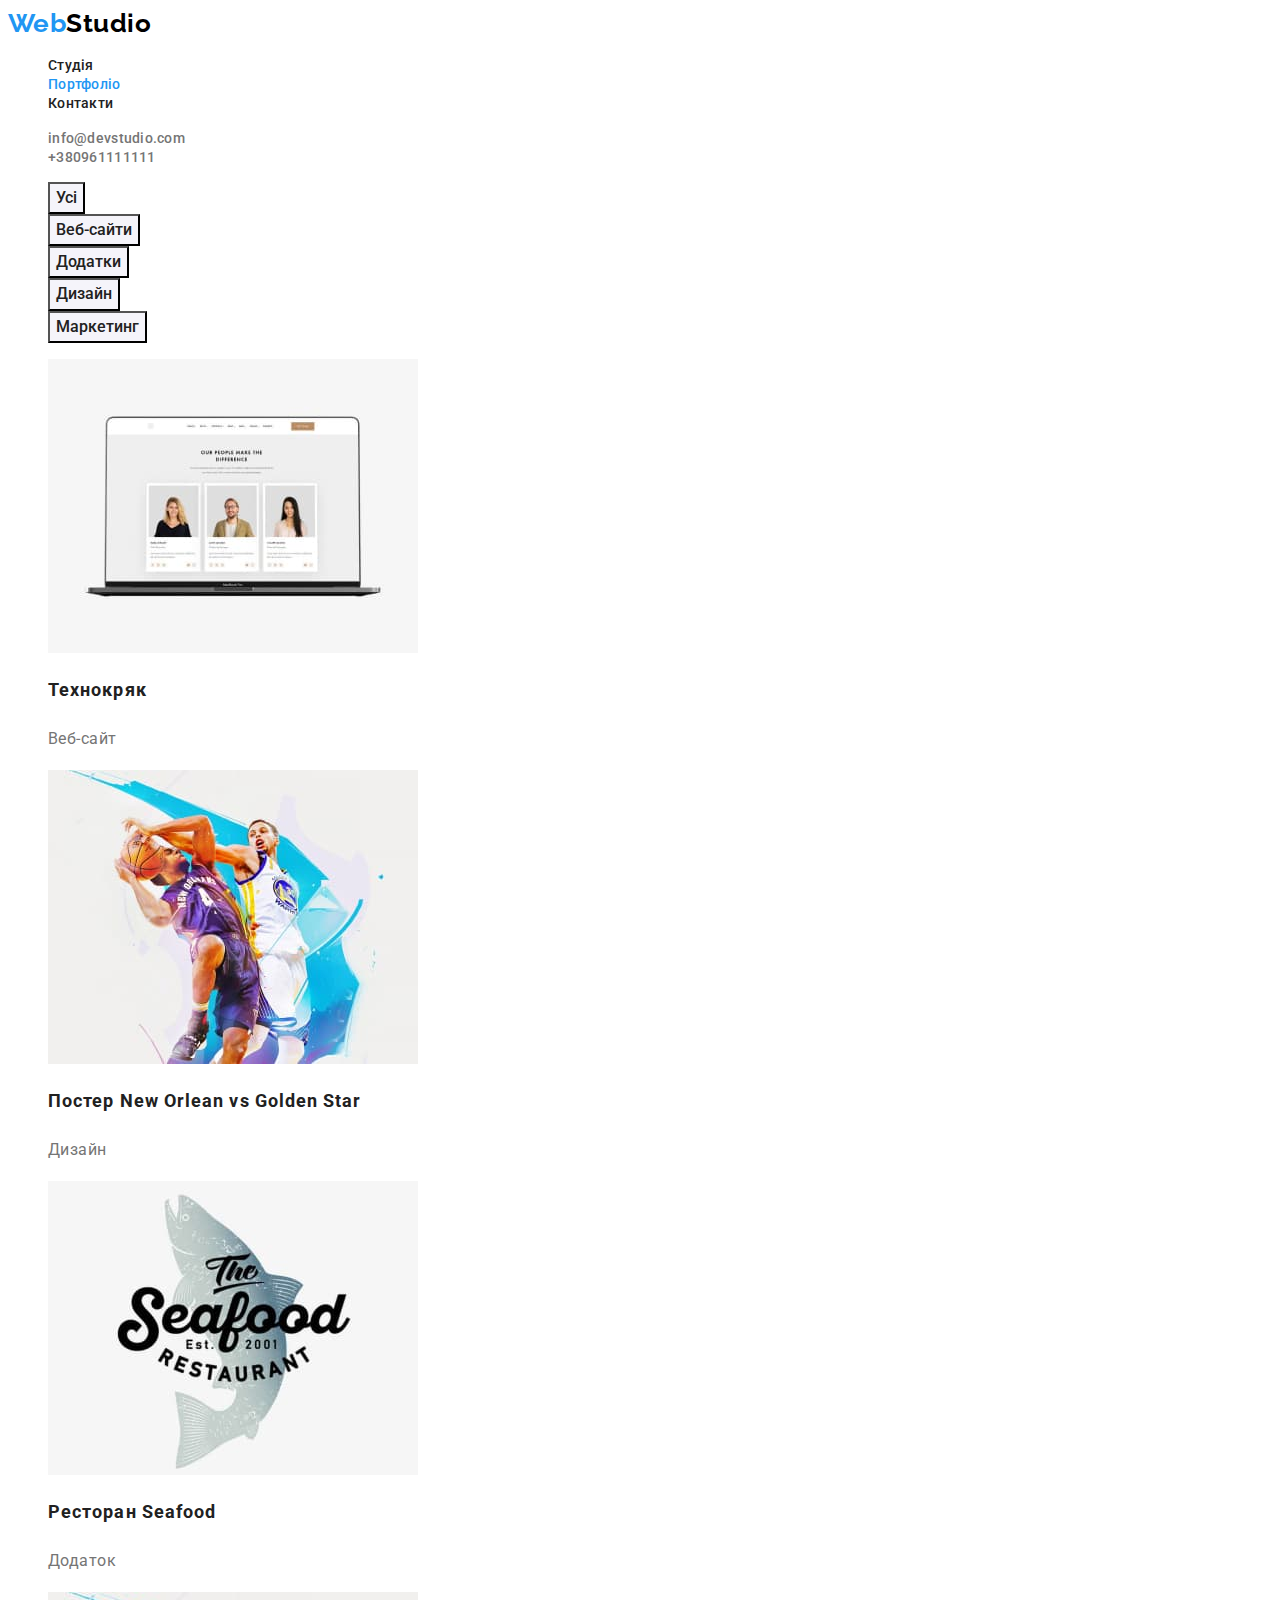
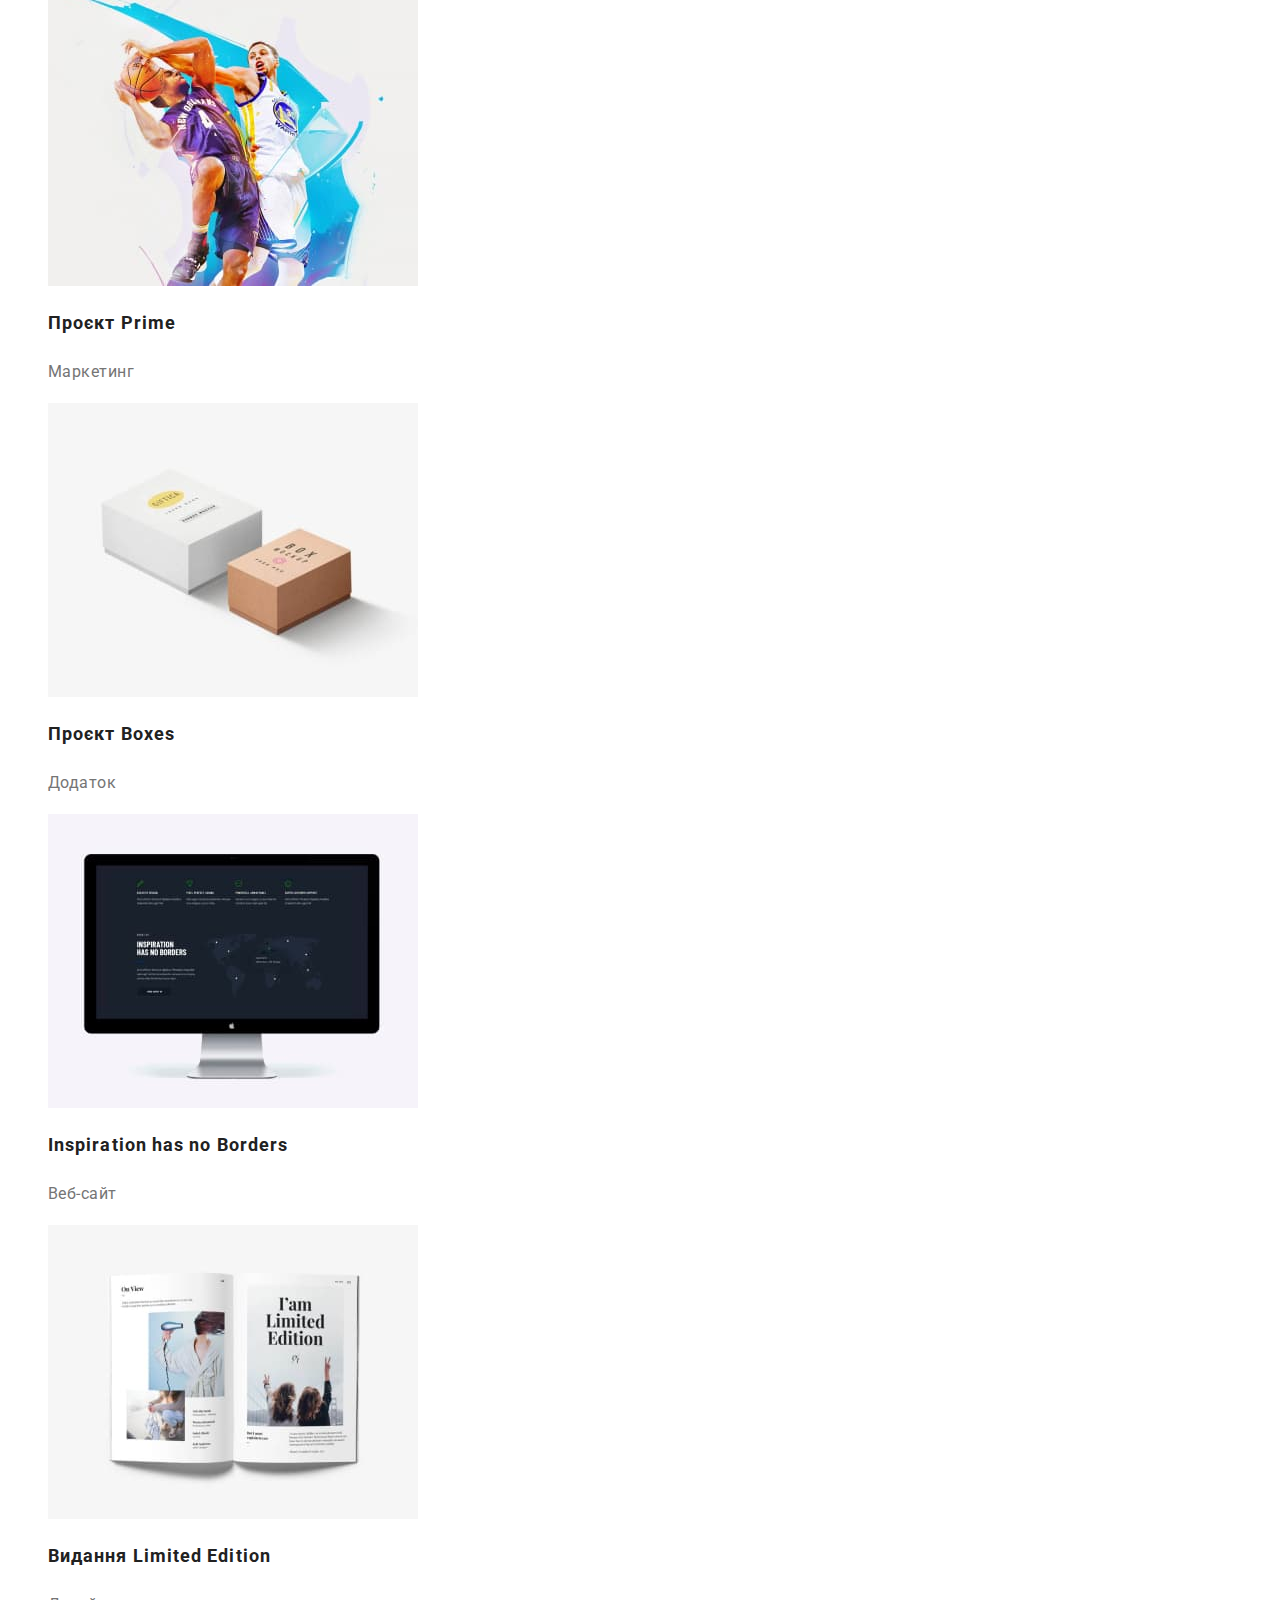
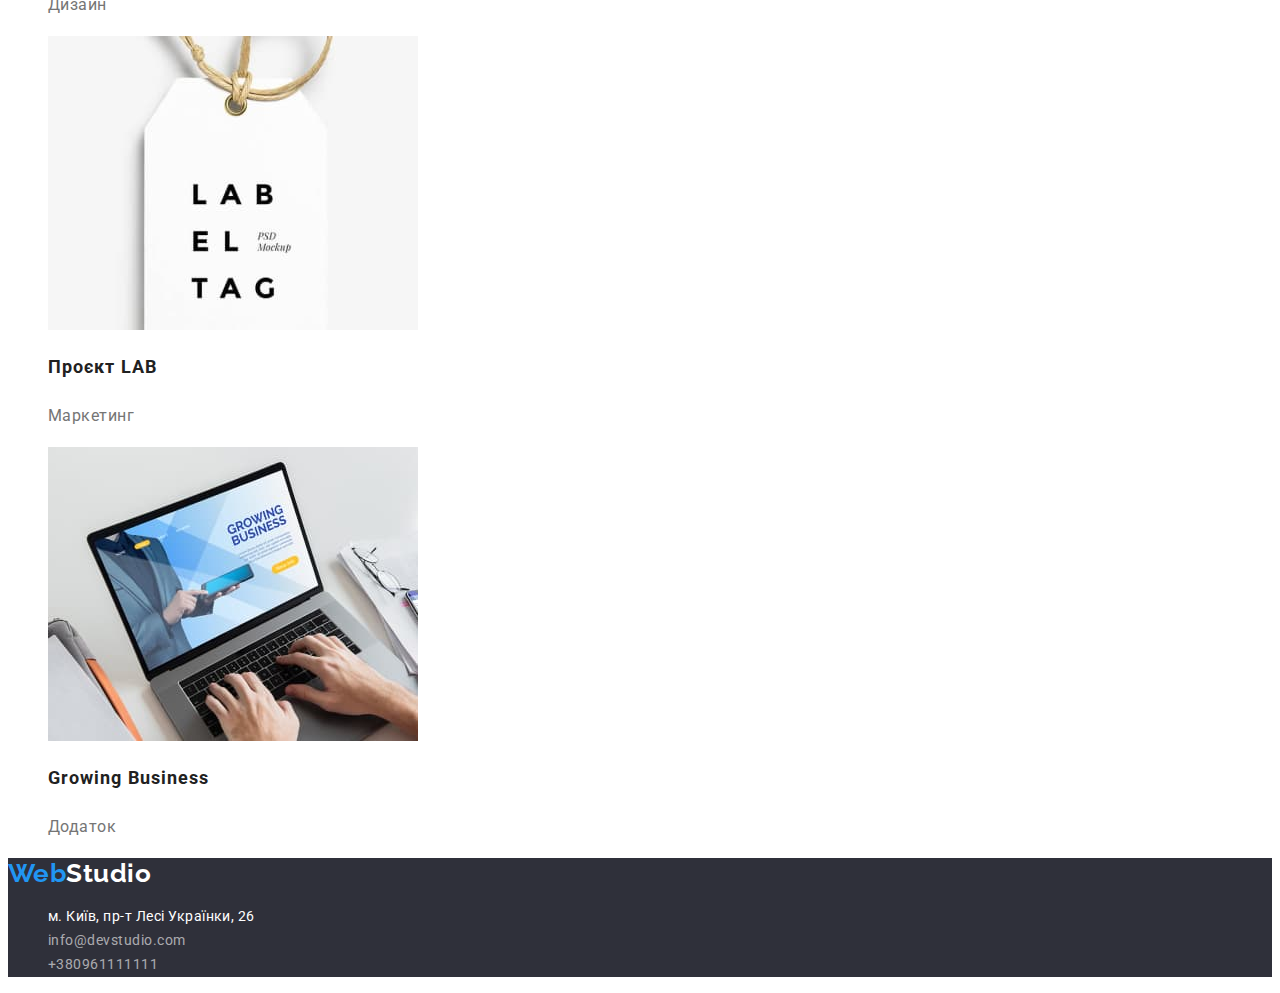
<file: portfolio.html>
<!DOCTYPE html>
<html lang="uk">

<head>
    <meta charset="UTF-8">
    <meta http-equiv="X-UA-Compatible" content="IE=edge">
    <meta name="viewport" content="width=device-width, initial-scale=1.0">
    <title>WebStudio</title>
    <link rel="preconnect" href="https://fonts.googleapis.com">
    <link rel="preconnect" href="https://fonts.gstatic.com" crossorigin>
    <link href="https://fonts.googleapis.com/css2?family=Raleway:wght@700&family=Roboto:wght@400;500;700;900&display=swap"
        rel="stylesheet">
    <link rel="stylesheet" href="./css/styles.css">
</head>

<body>

    <!-- Шапка сайта -->

    <header class="page-header">
        <nav>
            <a href="./index.html" class="logo">
                Web<span class="logo-studioheader">Studio</span> </a>

            <ul class="nav">
                <li><a class="nav-link" href="./index.html">Студія</a></li>
                <li><a class="nav-link current" href="./portfolio.html">Портфоліо</a></li>
                <li><a class="nav-link" href="#">Контакти</a></li>
            </ul>
        </nav>

        <ul class="contact">
            <li> <a class="contact-list" href="mailto:info@devstudio.com">info@devstudio.com</a> </li>
            <li> <a class="contact-list" href="tel:+380961111111">+380961111111</a> </li>
        </ul>

    </header>

    <!-- Універсальний контент сторінки -->

    <main>

        <section>

            <h1 class="visually-hidden"> Portfolio </h1>

            
             
            <ul>

                <li> <button type="button" class="portfolio-button"> Усі </button> </li>
                <li> <button type="button" class="portfolio-button"> Веб-сайти </button> </li>
                <li> <button type="button" class="portfolio-button"> Додатки </button> </li>
                <li> <button type="button" class="portfolio-button"> Дизайн </button> </li>
                <li> <button type="button" class="portfolio-button"> Маркетинг </button> </li>

            </ul>

            

            <ul>

                <li> 
                    <a class="project" href="#">
                    <img src="./images/technokryak.jpg" alt="Технокряк вебсайт" width="370"  class="photo-background">
                    <h2 class="project-title"> Технокряк </h2>
                    <p class="project-filter"> Веб-сайт </p> 
                    </a>
                </li>

                <li> 
                    <a class="project" href="#">
                    <img src="./images/poster.jpg" alt="Постер New Orlean vs Golden Star дизайн" width="370" class="photo-background">
                    <h2 class="project-title"> Постер New Orlean vs Golden Star </h2>
                    <p class="project-filter"> Дизайн </p>
                    </a>
                </li>

                <li> 
                    <a class="project" href="#">
                    <img src="./images/seafood.jpg" alt="Ресторан Seafood дизайн" width="370" class="photo-background">
                    <h2 class="project-title"> Ресторан Seafood </h2>
                    <p class="project-filter"> Додаток </p>
                    </a>
                </li>

                <li> 
                    <a class="project" href="#">
                    <img src="./images/poster.jpg" alt="Проєкт Prime Маркетинг" width="370" class="photo-background">
                    <h2 class="project-title"> Проєкт Prime </h2>
                    <p class="project-filter"> Маркетинг </p>
                    </a>
                </li>

                <li> 
                    <a class="project" href="#">
                    <img src="./images/boxes.jpg" alt="Проєкт Boxes додаток" width="370" class="photo-background">
                    <h2 class="project-title"> Проєкт Boxes </h2>
                    <p class="project-filter"> Додаток </p>
                    </a>
                </li>

                <li> 
                    <a class="project" href="#">
                    <img src="./images/bordes.jpg" alt="Inspiration has no Borders вебсайт" width="370" class="photo-background">
                    <h2 class="project-title"> Inspiration has no Borders </h2>
                    <p class="project-filter"> Веб-сайт </p>
                    </a>
                </li>

                <li> 
                    <a class="project" href="#">
                    <img src="./images/limited.jpg" alt="Limited Edition Видання" width="370" class="photo-background">
                    <h2 class="project-title"> Видання Limited Edition </h2>
                    <p class="project-filter"> Дизайн </p>
                    </a>
                </li>

                <li>
                    <a class="project" href="#">
                    <img src="./images/lab.jpg" alt="Проєкт LAB маркетинг" width="370" class="photo-background">
                    <h2 class="project-title"> Проєкт LAB </h2>
                    <p class="project-filter"> Маркетинг </p>
                    </a>
                </li>

                <li>
                    <a class="project" href="#">
                    <img src="./images/growing.jpg" alt="Growing Business додаток" width="370" class="photo-background">
                    <h2 class="project-title"> Growing Business </h2>
                    <p class="project-filter"> Додаток </p>
                    </a>
                </li>

            </ul>
        </section>

    </main>

<!-- Підвал сайта -->

    <footer>
        <a href="./index.html" class="logo">
            <span class="logo-web">Web</span><span class="logo-studiofooter">Studio</span> </a>
        <address>
            <ul>
            <li> <a class="address-list google-map" href="https://goo.gl/maps/CPtrU1FHBa2aNyZL9" target="_blank"
                    rel="noopener noreferrer nofollow">м. Київ, пр-т Лесі Українки, 26</a></li>
            <li> <a class="address-list mail" href="mailto:info@devstudio.com">info@devstudio.com</a></li>
            <li> <a class="address-list phone" href="tel:+380961111111">+380961111111</a></li>
            </ul>
        </address>
    
    
    </footer>
    </body>
    
    </html>
</file>
<file: css/styles.css>
:root {

    --paragraf-color: #757575;
    --header-color: #212121;
    --text-accent-color: #2196f3;
    --bacground-color: #ffffff;
    --second-background-color: #F5F4FA;
    

}

body {
    background-color: var(--bacground-color);
    color: var(--paragraf-color);

    font-family: 'Roboto', sans-serif;
    letter-spacing: 0.03em;
}

/* Прибирання маркерів */

ul {
    list-style: none;
}

/* основний колір тексту сірий #757575 */
/* другорядний колір тексту-заголовки чорний #212121 */
/* колір лого-синій header-footer #2196F3 */
/* колір лого-чорний header #000000 */
/* колір лого-біллий footer #FFFFFF */
/* фоновий колір hero-footer #2F303A */
/* фоновий колір "Наші цінності" #F5F5F5 */
/* фоновий колір "Наша команда" #F5F4FA */
/* колір телефон-пошта footer rgba(255, 255, 255, 0.6) */
 
/*Стилі header*/

.logo {

    color: var(--text-accent-color);

    font-family: 'Raleway', sans-serif;
    font-weight: 700;
    font-size: 26px;
    line-height: 1.2;

    text-decoration: none;

    }


.logo-studioheader {
     color: #000000;

    }

.logo-studiofooter {
     color: var(--bacground-color);
    
    }

.nav .nav-link.current {
    color: var(--text-accent-color);
    }



.nav-link {
     color: var(--header-color);

     font-weight: 500;
     font-size: 14px;
     line-height: 1.14;
     letter-spacing: 0.02em;
    text-decoration: none;


    }

.nav-link:hover, .nav-link:focus {
     color: var(--text-accent-color);

     font-weight: 500;
     font-size: 14px;
     line-height: 1.14;
     letter-spacing: 0.02em;
    }

  .contact-list  {
      color: var(--paragraf-color);

      font-weight: 500;
      font-size: 14px;
      line-height: 1.14;
      letter-spacing: 0.02em;

    text-decoration: none;
  }

  .contact-list:hover, .contact-list:focus {
      color: var(--text-accent-color);

      font-weight: 500;
      font-size: 14px;
      line-height: 1.14;
      letter-spacing: 0.02em;
  }

 /*Стилі головної сторінки main*/

 .hero {
     background-color: #2F303A;
 }

 .hero-title {
     color: var(--bacground-color);

     font-weight: 900;
     font-size: 44px;
     line-height: 1.36;
     text-align: center;
     letter-spacing: 0.06em;
     text-transform: uppercase;
 }

 .hero-button {
    background-color: var(--text-accent-color);
    color: var(--bacground-color);

    font-family: inherit;
    font-weight: 700;
    font-size: 16px;
    line-height: 1.88;
    text-align: center;
    letter-spacing: 0.06em;

    cursor: pointer;
 }

.hero-button:hover, .hero-button:focus {

    background-color: #188CE8;

}

/*Скрили заголовок Наші цінності*/

.visually-hidden {
    position: absolute;
    white-space: nowrap;
    width: 1px;
    height: 1px;
    overflow: hidden;
    border: 0;
    padding: 0;
    clip: rect(0 0 0 0);
    clip-path: inset(50%);
    margin: -1px;
}

 .section-title {
     color: var(--header-color); 

    font-weight: 700;
    font-size: 36px;
    line-height: 1.16;
    text-align: center;
    }
 
 .title-name {
     color: var(--header-color);

    font-weight: 700;
    font-size: 14px;
    line-height: 1.14;
    text-transform: uppercase;
    } 

    .values {

        font-size: 14px;
        line-height: 1.71;
    }

    .team {
        background-color: var(--second-background-color);
    }

    .team-item {
    
            background-color: var(--bacground-color);
    
    }

    .team-member {
        
        color: var(--header-color);
        font-weight: 500;
        font-size: 16px;
        line-height: 1.19;
    }

    
    .team-profession {

        font-weight: 400;
        font-size: 16px;
        line-height: 1.19;
    }

    /*Стилі сторінки Портфоліо*/

    .portfolio-button {

        background-color: var(--second-background-color);
        color: var(--header-color);
        font-family: inherit;
        font-weight: 500;
        font-size: 16px;
        line-height: 1.63;

        cursor: pointer;
    }

    .portfolio-button:hover, .portfolio-button:focus {

        background-color: var(--text-accent-color);
        color: var(--bacground-color);
        
    }

    .photo-background {
        background-color: #EEEEEE;
    }

    .project {

    text-decoration: none;
    }
 
    .project-title {

        color: var(--header-color);

        font-weight: 700;
        font-size: 18px;
        line-height: 2;
        letter-spacing: 0.06em;
    }

    .project-filter { 

        color: var(--paragraf-color);

        font-size: 16px;
        line-height: 1.88;
    }



   /*Стилі footer*/ 
 
 footer {
     background-color: #2F303A;
    }


    .address-list {

        font-size: 14px;
        line-height: 1.71;

        text-decoration: none;
        list-style-type: none;
        font-style: normal;

    }

    .address-list:hover, .address-list:focus {
        color: var(--text-accent-color);

        font-size: 14px;
        line-height: 1.71;
        font-style: normal;
    }

        .google-map {

            color: var(--bacground-color);
    
    
        }

    .mail, .phone {

     color: rgba(255, 255, 255, 0.6);

    }
</file>
